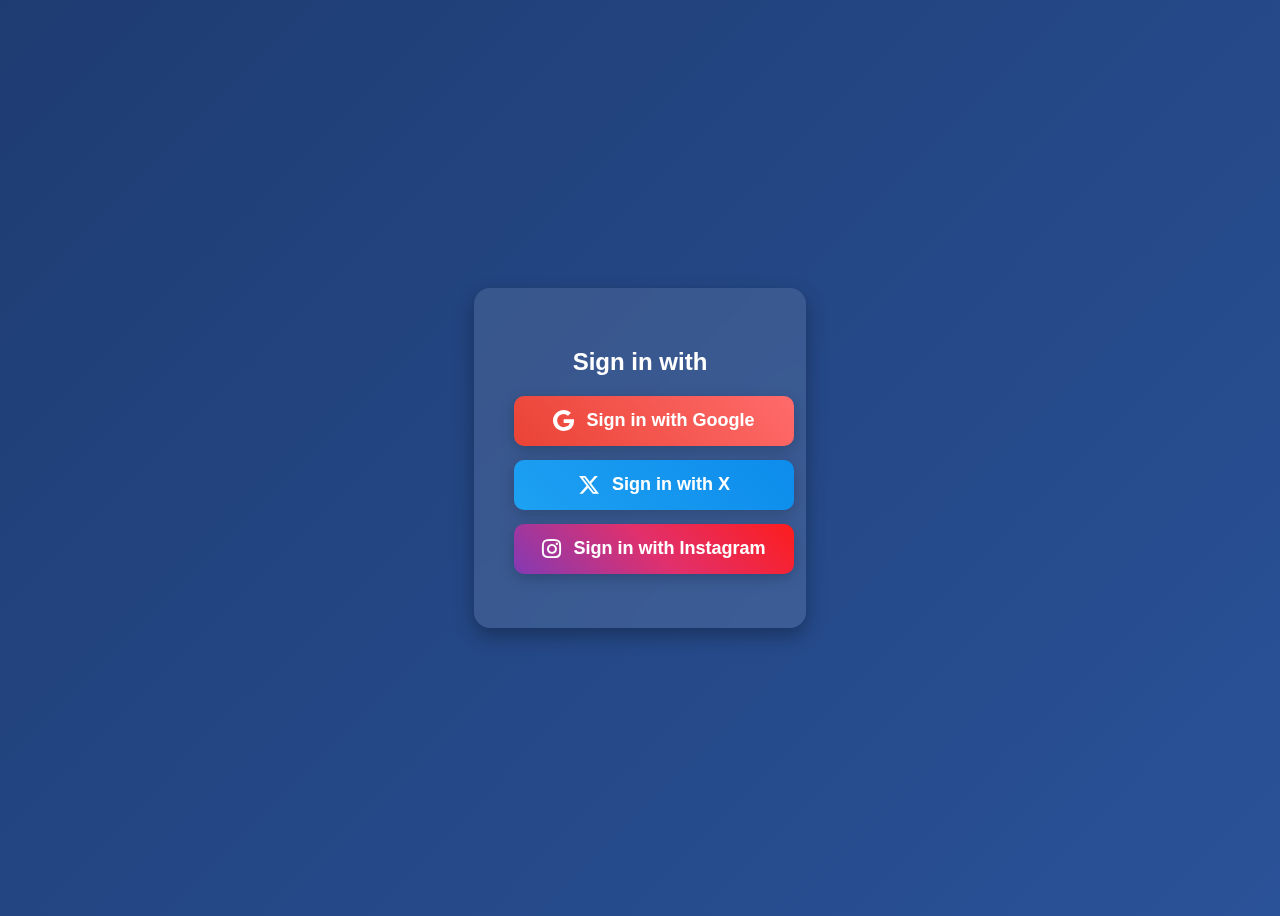
<file: freelancer/login.html>
<!DOCTYPE html>
<html lang="en">
<head>
    <meta charset="UTF-8">
    <meta name="viewport" content="width=device-width, initial-scale=1.0">
    <title>Login</title>
    <link rel="stylesheet" href="https://cdnjs.cloudflare.com/ajax/libs/font-awesome/6.4.2/css/all.min.css">
    <style>
        body {
            display: flex;
            justify-content: center;
            align-items: center;
            height: 100vh;
            background: linear-gradient(135deg, #1e3c72, #2a5298);
            font-family: 'Poppins', sans-serif;
        }

        .login-container {
            text-align: center;
            max-width: 380px;
            padding: 40px;
            background: rgba(255, 255, 255, 0.1);
            border-radius: 16px;
            backdrop-filter: blur(15px);
            box-shadow: 0px 8px 20px rgba(0, 0, 0, 0.3);
            transition: transform 0.3s ease-in-out;
        }

        .login-container:hover {
            transform: scale(1.05);
        }

        h2 {
            margin-bottom: 20px;
            color: #ffffff;
            font-weight: 600;
        }

        .social-btn {
            display: flex;
            align-items: center;
            justify-content: center;
            width: 100%;
            padding: 14px;
            margin: 14px 0;
            border: none;
            border-radius: 10px;
            cursor: pointer;
            font-size: 18px;
            font-weight: bold;
            transition: all 0.3s ease;
            text-decoration: none;
            color: white;
            box-shadow: 0px 4px 15px rgba(0, 0, 0, 0.2);
            transform: scale(1);
        }

        .social-btn:hover {
            transform: scale(1.1);
        }

        .social-btn i {
            margin-right: 12px;
            font-size: 22px;
        }

        /* Google Button */
        .google-login {
            background: linear-gradient(45deg, #ea4335, #ff6b6b);
        }

        .google-login:hover {
            background: linear-gradient(45deg, #d93025, #ff5252);
        }

        /* Twitter (X) Button */
        .twitter-login {
            background: linear-gradient(45deg, #1DA1F2, #0d8cec);
        }

        .twitter-login:hover {
            background: linear-gradient(45deg, #0a7cc0, #007bb5);
        }

        /* Instagram Button */
        .instagram-login {
            background: linear-gradient(45deg, #833ab4, #e1306c, #fd1d1d);
        }

        .instagram-login:hover {
            background: linear-gradient(45deg, #721e8f, #c82358, #d81111);
        }
    </style>
</head>
<body>
    <div class="login-container">
        <h2>Sign in with</h2>
        <a href="https://accounts.google.com/signin" class="social-btn google-login">
            <i class="fa-brands fa-google"></i> Sign in with Google
        </a>
        <a href="https://twitter.com/login" class="social-btn twitter-login">
            <i class="fa-brands fa-x-twitter"></i> Sign in with X
        </a>
        <a href="https://www.instagram.com/accounts/login/" class="social-btn instagram-login">
            <i class="fa-brands fa-instagram"></i> Sign in with Instagram
        </a>
    </div>
</body>
</html>
</file>
